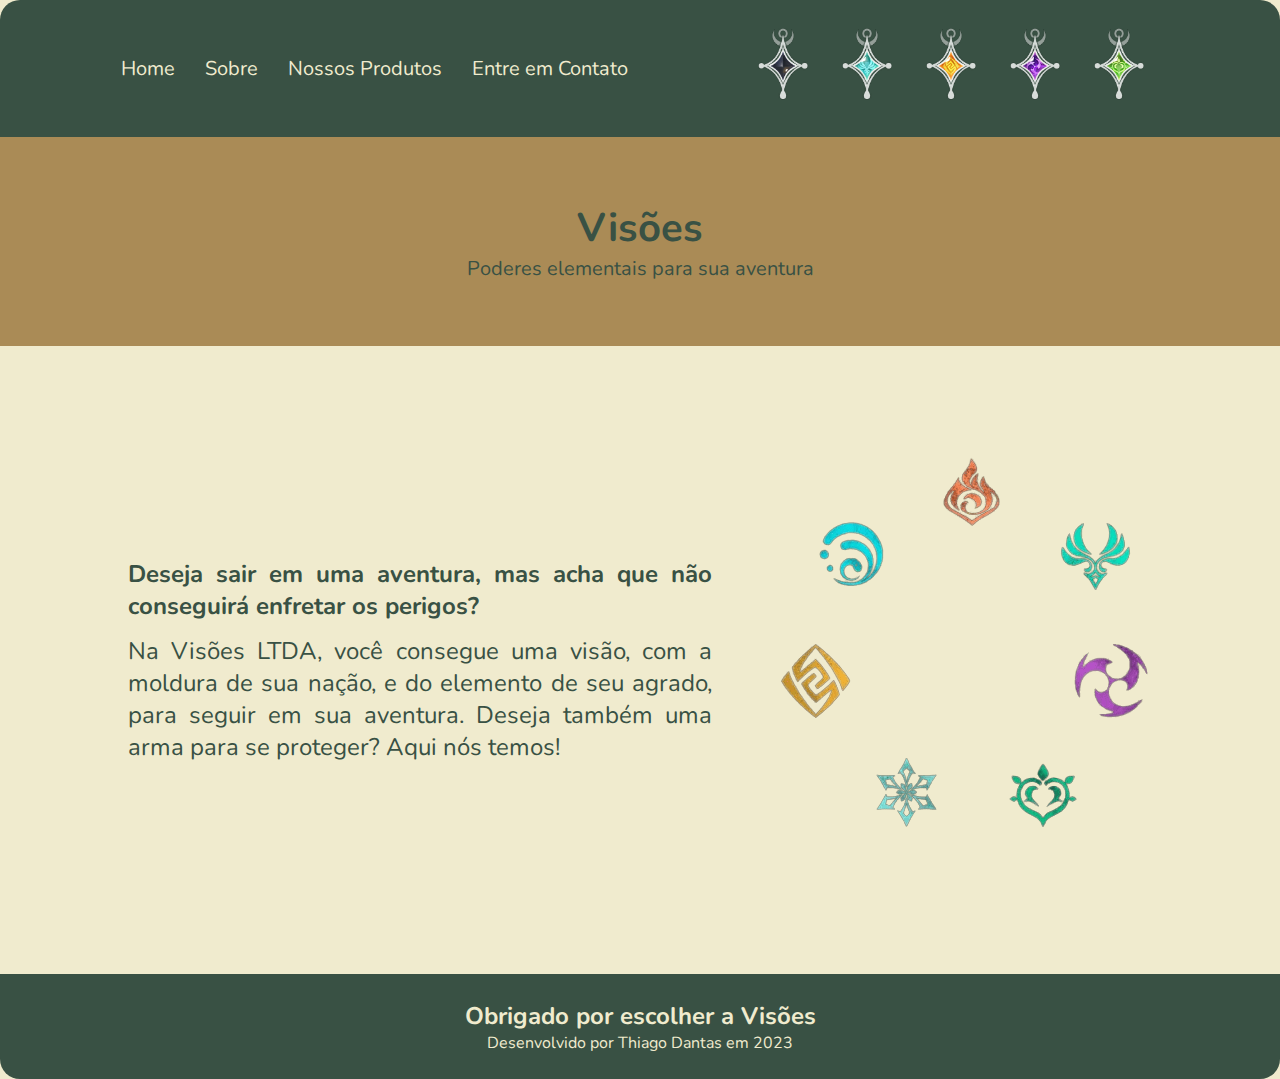
<file: index.html>
<!DOCTYPE html>
<html lang="pt-br">
<head>
    <meta charset="UTF-8">
    <meta name="viewport" content="width=device-width, initial-scale=1.0">
    <title>Visões</title>
    <link rel="stylesheet" href="./style/style.css"> 
</head>
<body>
    <header id="home" class="cabecalho">
        <nav class="cabecalho__link">
            <a class="cabecalho__link__links" href="index.html">Home</a>
            <a class="cabecalho__link__links" href="about.html">Sobre</a>
            <div class="dropdown">
                <a class="cabecalho__link__links" href="products.html">Nossos Produtos</a>
                <div class="dropdown__content">
                    <a href="products.html#Mondstadt">Mondstadt</a>
                    <a href="products.html#Liyue">Liyue</a>
                    <a href="products.html#Inazuma">Inazuma</a>
                    <a href="products.html#Sumeru">Sumeru</a>
                </div>
            </div>
            <a class="cabecalho__link__links" href="contact.html">Entre em Contato</a>
        </nav>
        <div>
            <img class="cabecalho__imagens" src="./assets/Vision_Traveler_None.webp" alt="Visão do Viajante sem Elemento">
            <img class="cabecalho__imagens" src="./assets/Vision_Traveler_Anemo.webp" alt="Visão do Viajante Anemo">
            <img  class="cabecalho__imagens"src="./assets/Vision_Traveler_Geo.webp" alt="Visão do Viajante sem Geo">
            <img class="cabecalho__imagens" src="./assets/Vision_Traveler_Electro.webp" alt="Visão do Viajante sem Electro">
            <img class="cabecalho__imagens" src="./assets/Vision_Traveler_Dendro.webp" alt="Visão do Viajante sem Dendro">
         </div>
    </header>
    <main>
        <div class="meio__logo">
            <h1>Visões</h1>
            <p>Poderes elementais para sua aventura</p>
        </div>
        <div class="meio__apresentacao">
            <div>
                <h2 class="meio__apresentacao__texto">Deseja sair em uma aventura, mas acha que não conseguirá enfretar os perigos?</h2>
                <p class="meio__apresentacao__texto">Na Visões LTDA, você consegue uma visão, com a moldura de sua nação, e do elemento de seu agrado, para seguir em sua aventura. Deseja também uma arma para se proteger? Aqui nós temos!</p>
            </div>
            <img class="meio__apresentacao__imagem" src="./assets/D_NQ_NP_714901-MLB54100472520_032023-O-removebg-preview.png" alt="elementos">
        </div>
    </main>
    <footer id="rodape__index" class="rodape">
        <h2>Obrigado por escolher a Visões</h2>
        <p>Desenvolvido por Thiago Dantas em 2023</p>
    </footer>
</body>
</html>
</file>
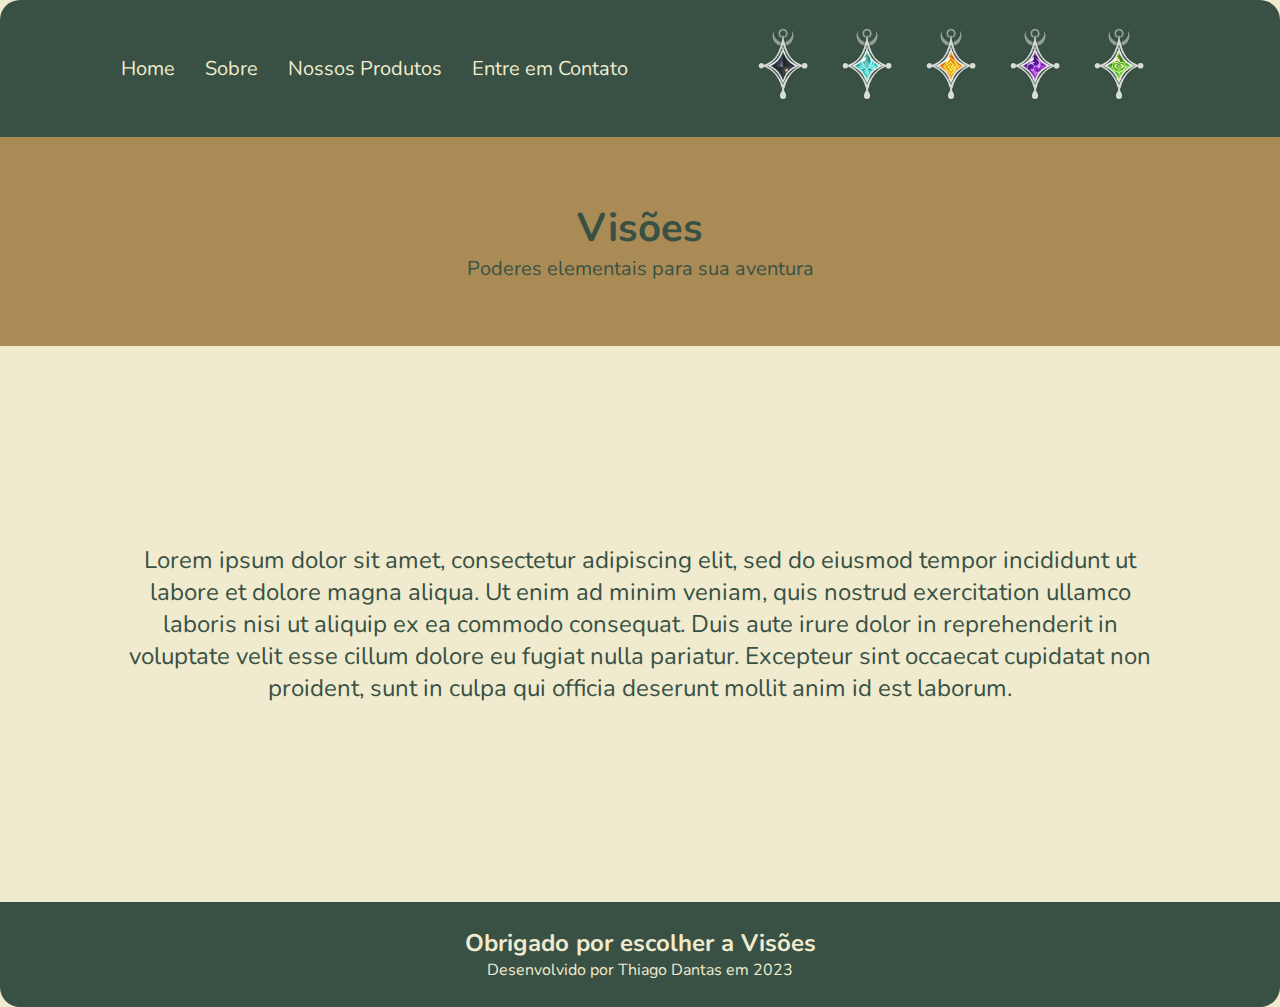
<file: about.html>
<!DOCTYPE html>
<html lang="pt-br">
<head>
    <meta charset="UTF-8">
    <meta name="viewport" content="width=device-width, initial-scale=1.0">
    <title>Visões</title>
    <link rel="stylesheet" href="./style/style.css"> 
</head>
<body>
    <header id="home" class="cabecalho">
        <nav class="cabecalho__link">
            <a class="cabecalho__link__links" href="index.html">Home</a>
            <a class="cabecalho__link__links" href="about.html">Sobre</a>
            <div class="dropdown">
                <a class="cabecalho__link__links" href="products.html">Nossos Produtos</a>
                <div class="dropdown__content">
                    <a href="products.html#Mondstadt">Mondstadt</a>
                    <a href="products.html#Liyue">Liyue</a>
                    <a href="products.html#Inazuma">Inazuma</a>
                    <a href="products.html#Sumeru">Sumeru</a>
                </div>
            </div>
            <a class="cabecalho__link__links" href="contact.html">Entre em Contato</a>
        </nav>
        <div>
            <img class="cabecalho__imagens" src="./assets/Vision_Traveler_None.webp" alt="Visão do Viajante sem Elemento">
            <img class="cabecalho__imagens" src="./assets/Vision_Traveler_Anemo.webp" alt="Visão do Viajante Anemo">
            <img  class="cabecalho__imagens"src="./assets/Vision_Traveler_Geo.webp" alt="Visão do Viajante sem Geo">
            <img class="cabecalho__imagens" src="./assets/Vision_Traveler_Electro.webp" alt="Visão do Viajante sem Electro">
            <img class="cabecalho__imagens" src="./assets/Vision_Traveler_Dendro.webp" alt="Visão do Viajante sem Dendro">
         </div>
    </header>
    <main>
        <div class="meio__logo">
            <h1>Visões</h1>
            <p>Poderes elementais para sua aventura</p>
        </div>
        <div class="meio__sobre">
            <div>
                <p class="meio__sobre__texto">Lorem ipsum dolor sit amet, consectetur adipiscing elit, sed do eiusmod tempor incididunt ut labore et dolore magna aliqua. Ut enim ad minim veniam, quis nostrud exercitation ullamco laboris nisi ut aliquip ex ea commodo consequat. Duis aute irure dolor in reprehenderit in voluptate velit esse cillum dolore eu fugiat nulla pariatur. Excepteur sint occaecat cupidatat non proident, sunt in culpa qui officia deserunt mollit anim id est laborum.</p>
            </div>
        </div>
    </main>
    <footer id="rodape__about" class="rodape">
        <h2>Obrigado por escolher a Visões</h2>
        <p>Desenvolvido por Thiago Dantas em 2023</p>
    </footer>
</body>
</html>
</file>
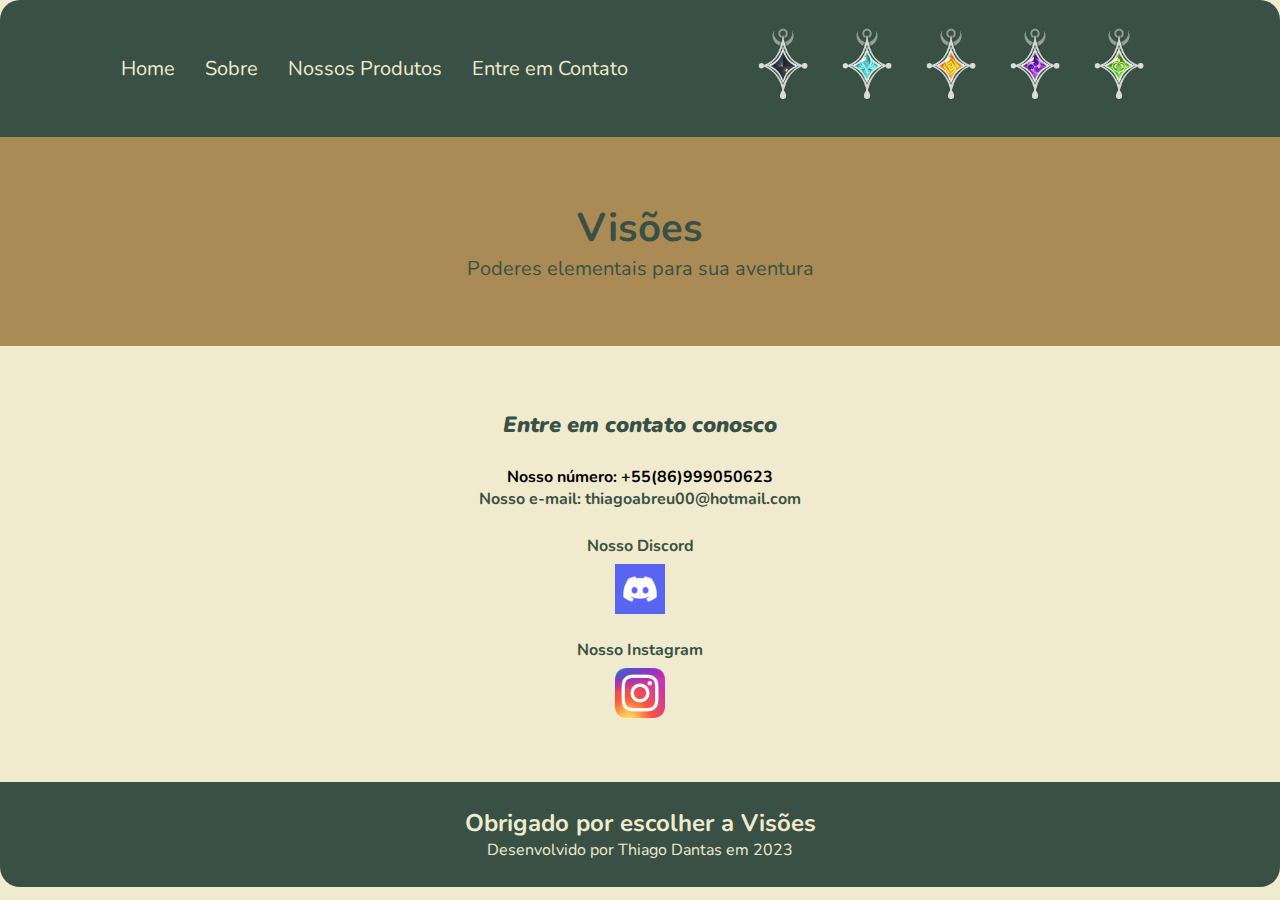
<file: contact.html>
<!DOCTYPE html>
<html lang="pt-br">
<head>
    <meta charset="UTF-8">
    <meta name="viewport" content="width=device-width, initial-scale=1.0">
    <title>Visões</title>
    <link rel="stylesheet" href="./style/style.css"> 
</head>
<body>
    <header id="home" class="cabecalho">
        <nav class="cabecalho__link">
            <a class="cabecalho__link__links" href="index.html">Home</a>
            <a class="cabecalho__link__links" href="about.html">Sobre</a>
            <div class="dropdown">
                <a class="cabecalho__link__links" href="products.html">Nossos Produtos</a>
                <div class="dropdown__content">
                    <a href="products.html#Mondstadt">Mondstadt</a>
                    <a href="products.html#Liyue">Liyue</a>
                    <a href="products.html#Inazuma">Inazuma</a>
                    <a href="products.html#Sumeru">Sumeru</a>
                </div>
            </div>
            <a class="cabecalho__link__links" href="contact.html">Entre em Contato</a>
        </nav>
        <div>
            <img class="cabecalho__imagens" src="./assets/Vision_Traveler_None.webp" alt="Visão do Viajante sem Elemento">
            <img class="cabecalho__imagens" src="./assets/Vision_Traveler_Anemo.webp" alt="Visão do Viajante Anemo">
            <img  class="cabecalho__imagens"src="./assets/Vision_Traveler_Geo.webp" alt="Visão do Viajante sem Geo">
            <img class="cabecalho__imagens" src="./assets/Vision_Traveler_Electro.webp" alt="Visão do Viajante sem Electro">
            <img class="cabecalho__imagens" src="./assets/Vision_Traveler_Dendro.webp" alt="Visão do Viajante sem Dendro">
         </div>
    </header>
    <main>
        <div class="meio__logo">
            <h1>Visões</h1>
            <p>Poderes elementais para sua aventura</p>
        </div>
        <div class="meio__contato">
                <p class="meio__contato__texto__1">Entre em contato conosco</p>
                <p class="meio__contato__texto__2">Nosso número: +55(86)999050623</p>
                <p class="meio__contato__texto__3">Nosso e-mail: thiagoabreu00@hotmail.com</p>
                <p class="meio__contato__texto__4">Nosso Discord</p>
                <a href="https://discord.com/channels/.arious" target="_blank"><img class="meio__contato__imagens" src="./assets/icone-discord.jpg" alt="Ícone do Discord"></a>
                <p class="meio__contato__texto__4">Nosso Instagram</p>
                <a href="https://www.instagram.com/thiagoabreu010/" target="_blank"><img class="meio__contato__imagens" src="./assets/icone-instagram.png" alt="Ícone do Instagram"></a>
        </div>
    </main>
    <footer id="rodape__contact" class="rodape">
        <h2>Obrigado por escolher a Visões</h2>
        <p>Desenvolvido por Thiago Dantas em 2023</p>
    </footer>
</body>
</html>
</file>
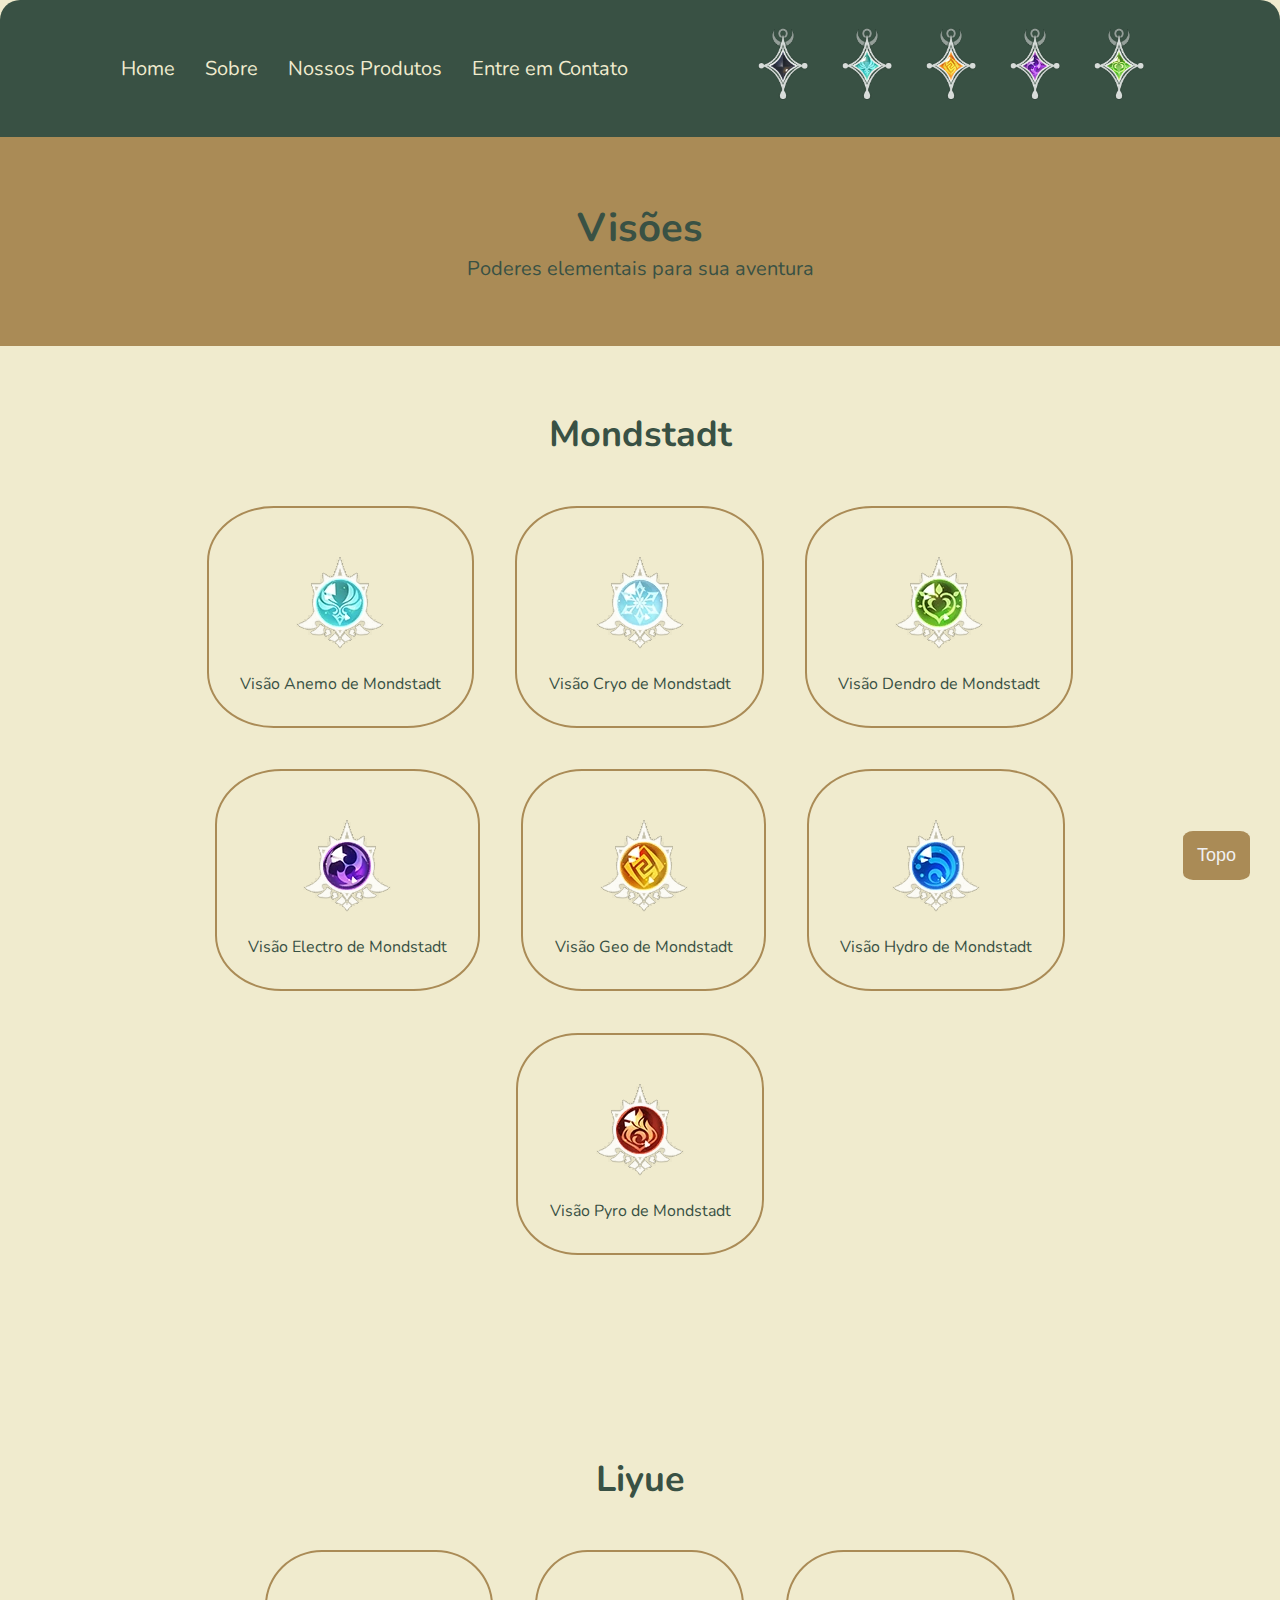
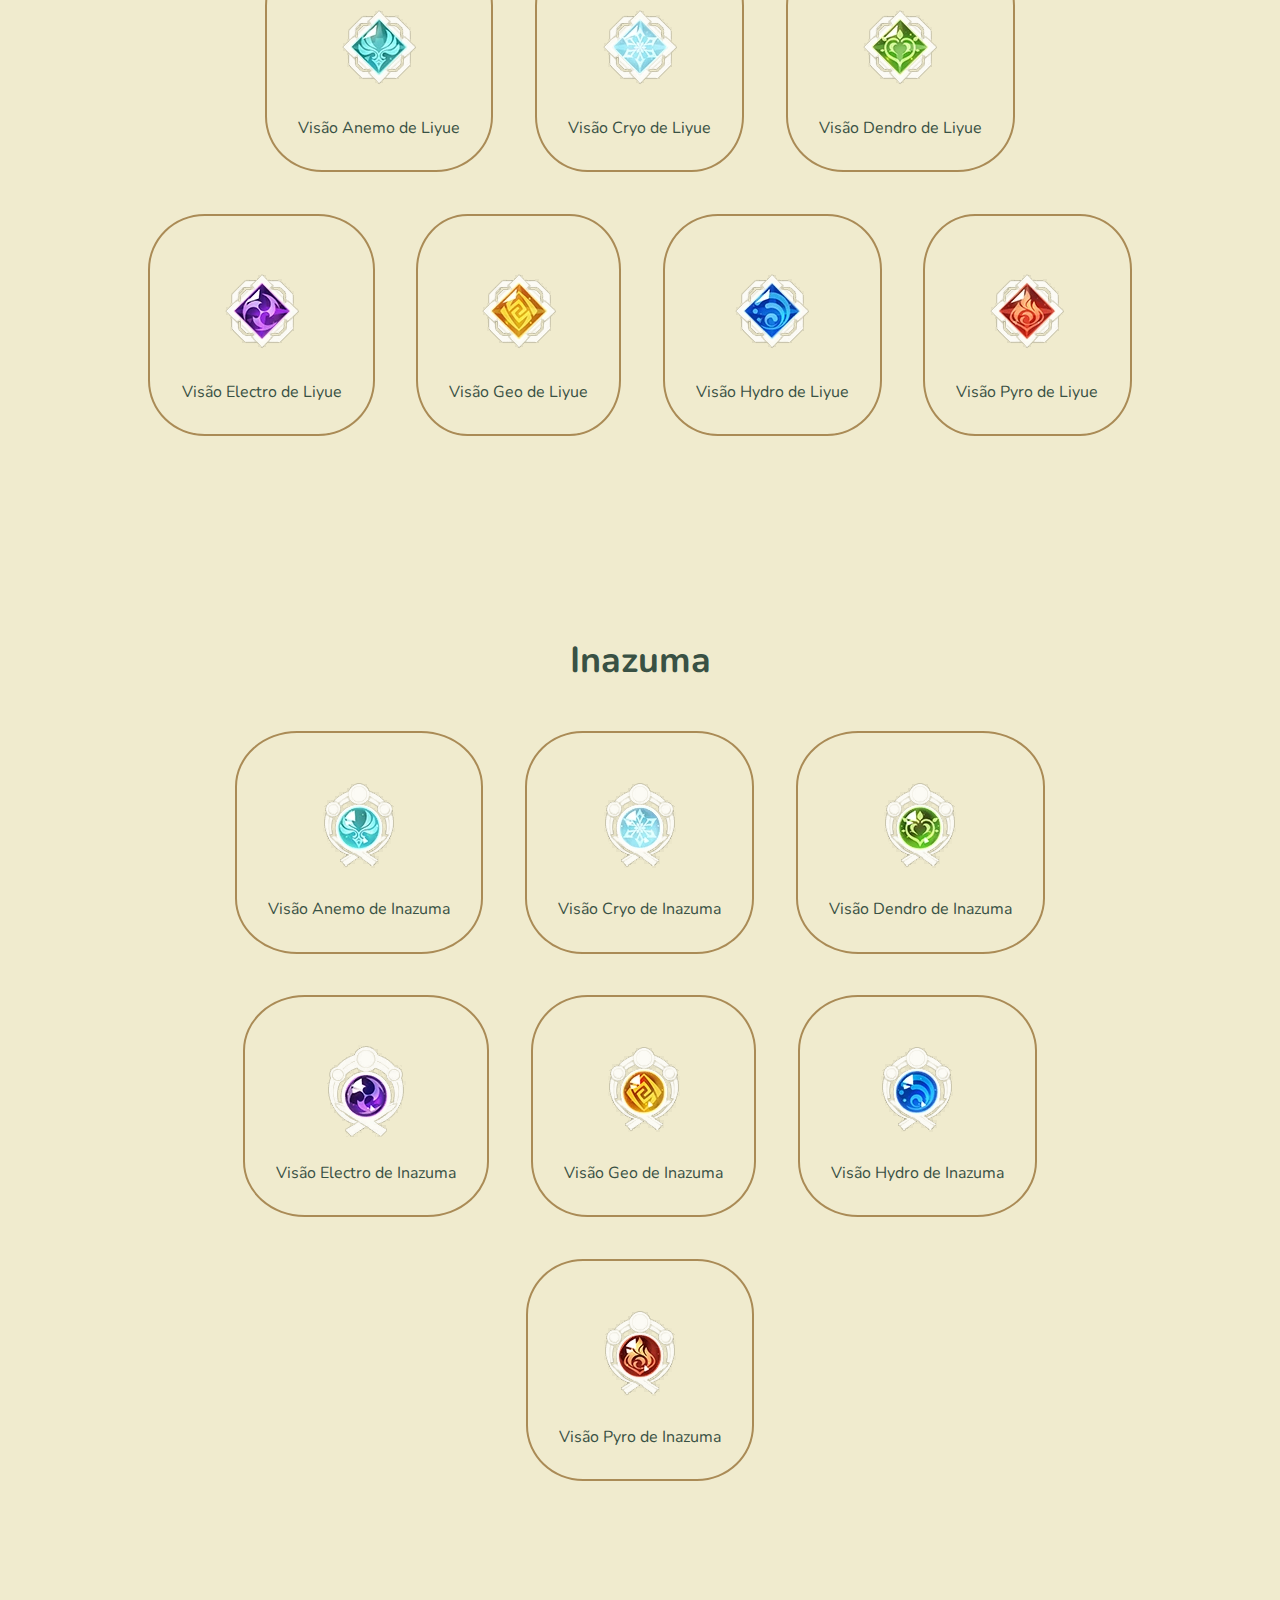
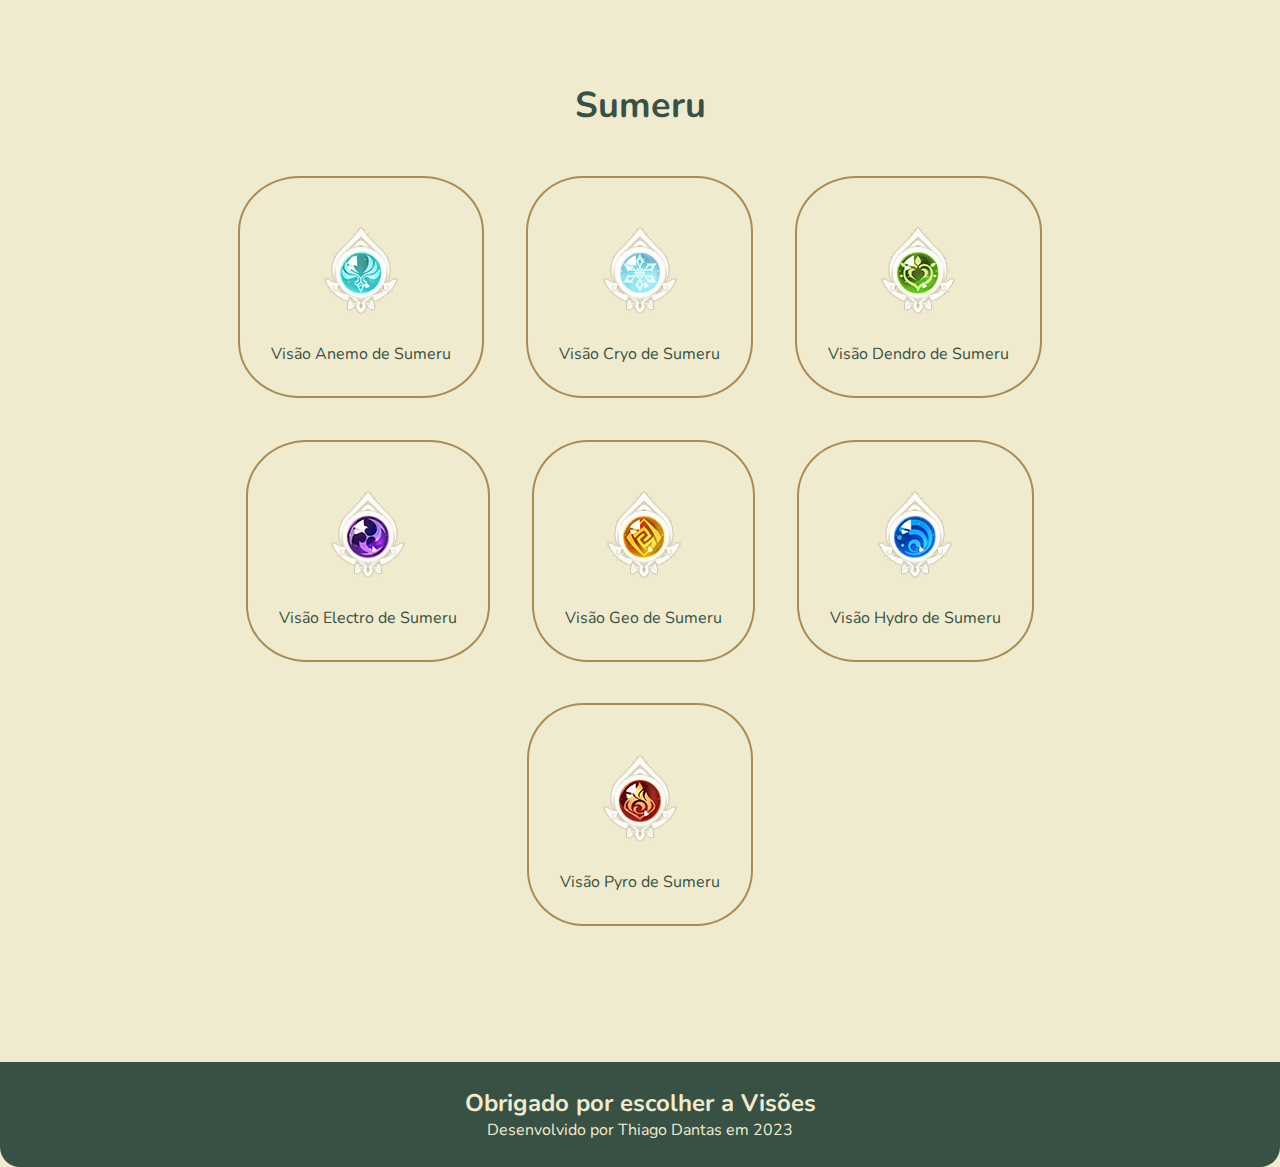
<file: products.html>
<!DOCTYPE html>
<html lang="pt-br">
<head>
    <meta charset="UTF-8">
    <meta name="viewport" content="width=device-width, initial-scale=1.0">
    <title>Visões</title>
    <link rel="stylesheet" href="./style/style.css"> 
</head>
<body>
    <header id="home" class="cabecalho">
        <nav class="cabecalho__link">
            <a class="cabecalho__link__links" href="index.html">Home</a>
            <a class="cabecalho__link__links" href="about.html">Sobre</a>
            <div class="dropdown">
                <p class="cabecalho__link__links">Nossos Produtos</p>
                <div class="dropdown__content">
                    <a href="#Mondstadt">Mondstadt</a>
                    <a href="#Liyue">Liyue</a>
                    <a href="#Inazuma">Inazuma</a>
                    <a href="#Sumeru">Sumeru</a>
                </div>
            </div>
            <a class="cabecalho__link__links" href="contact.html">Entre em Contato</a>
        </nav>
        <div>
            <img class="cabecalho__imagens" src="./assets/Vision_Traveler_None.webp" alt="Visão do Viajante sem Elemento">
            <img class="cabecalho__imagens" src="./assets/Vision_Traveler_Anemo.webp" alt="Visão do Viajante Anemo">
            <img  class="cabecalho__imagens"src="./assets/Vision_Traveler_Geo.webp" alt="Visão do Viajante sem Geo">
            <img class="cabecalho__imagens" src="./assets/Vision_Traveler_Electro.webp" alt="Visão do Viajante sem Electro">
            <img class="cabecalho__imagens" src="./assets/Vision_Traveler_Dendro.webp" alt="Visão do Viajante sem Dendro">
         </div>
    </header>
    <main>
        <div class="meio__logo">
            <h1>Visões</h1>
            <p>Poderes elementais para sua aventura</p>
        </div>
        <h2 id="Mondstadt" class="meio__produtos__texto">Mondstadt</h2>
        <div class="meio__produtos">
            <div class="meio__produtos__categorias">
                <figure class="meio__produtos__imagens">
                    <img src="./assets/Vision_Mondstadt_Anemo.webp" alt="Imagem da Visão Anemo de Mondstadt">
                    <figcaption>Visão Anemo de Mondstadt</figcaption>
                </figure>
                <figure class="meio__produtos__imagens">
                    <img src="./assets/Vision_Mondstadt_Cryo.webp" alt="Imagem da Visão Cryo de Mondstadt">
                    <figcaption>Visão Cryo de Mondstadt</figcaption>
                </figure>
                <figure class="meio__produtos__imagens">
                    <img src="./assets/Vision_Mondstadt_Dendro.webp" alt="Imagem da Visão Dendro de Mondstadt">
                    <figcaption>Visão Dendro de Mondstadt</figcaption>
                </figure>
                <figure class="meio__produtos__imagens">
                    <img src="./assets/Vision_Mondstadt_Electro.webp" alt="Imagem da Visão Electro de Mondstadt">
                    <figcaption>Visão Electro de Mondstadt</figcaption>
                </figure>
                <figure class="meio__produtos__imagens">
                    <img src="./assets/Vision_Mondstadt_Geo.webp" alt="Imagem da Visão Geo de Mondstadt">
                    <figcaption>Visão Geo de Mondstadt</figcaption>
                </figure>
                <figure class="meio__produtos__imagens">
                    <img src="./assets/Vision_Mondstadt_Hydro.webp" alt="Imagem da Visão Hydro de Mondstadt">
                    <figcaption>Visão Hydro de Mondstadt</figcaption>
                </figure>
                <figure class="meio__produtos__imagens">
                    <img src="./assets/Vision_Mondstadt_Pyro.webp" alt="Imagem da Visão Pyro de Mondstadt">
                    <figcaption>Visão Pyro de Mondstadt</figcaption>
                </figure>
            </div>
        </div>
        <h2 id="Liyue" class="meio__produtos__texto">Liyue</h2>
        <div class="meio__produtos">
            <div class="meio__produtos__categorias">
                <figure class="meio__produtos__imagens">
                    <img src="./assets/Vision_Liyue_Anemo.webp" alt="Imagem da Visão Anemo de Liyue">
                    <figcaption>Visão Anemo de Liyue</figcaption>
                </figure>
                <figure class="meio__produtos__imagens">
                    <img src="./assets/Vision_Liyue_Cryo.webp" alt="Imagem da Visão Cryo de Liyue">
                    <figcaption>Visão Cryo de Liyue</figcaption>
                </figure>
                <figure class="meio__produtos__imagens">
                    <img src="./assets/Vision_Liyue_Dendro.webp" alt="Imagem da Visão Dendro de Liyue">
                    <figcaption>Visão Dendro de Liyue</figcaption>
                </figure>
                <figure class="meio__produtos__imagens">
                    <img src="./assets/Vision_Liyue_Electro.webp" alt="Imagem da Visão Electro de Liyue">
                    <figcaption>Visão Electro de Liyue</figcaption>
                </figure>
                <figure class="meio__produtos__imagens">
                    <img src="./assets/Vision_Liyue_Geo.webp" alt="Imagem da Visão Geo de Liyue">
                    <figcaption>Visão Geo de Liyue</figcaption>
                </figure>
                <figure class="meio__produtos__imagens">
                    <img src="./assets/Vision_Liyue_Hydro.webp" alt="Imagem da Visão Hydro de Liyue">
                    <figcaption>Visão Hydro de Liyue</figcaption>
                </figure>
                <figure class="meio__produtos__imagens">
                    <img src="./assets/Vision_Liyue_Pyro.webp" alt="Imagem da Visão Pyro de Liyue">
                    <figcaption>Visão Pyro de Liyue</figcaption>
                </figure>
            </div>
        </div>
        <h2 id="Inazuma" class="meio__produtos__texto">Inazuma</h2>
        <div class="meio__produtos">
            <div class="meio__produtos__categorias">
                <figure class="meio__produtos__imagens">
                    <img src="./assets/Vision_Inazuma_Anemo.webp" alt="Imagem da Visão Anemo de Inazuma">
                    <figcaption>Visão Anemo de Inazuma</figcaption>
                </figure>
                <figure class="meio__produtos__imagens">
                    <img src="./assets/Vision_Inazuma_Cryo.webp" alt="Imagem da Visão Cryo de Inazuma">
                    <figcaption>Visão Cryo de Inazuma</figcaption>
                </figure>
                <figure class="meio__produtos__imagens">
                    <img src="./assets/Vision_Inazuma_Dendro.webp" alt="Imagem da Visão Dendro de Inazuma">
                    <figcaption>Visão Dendro de Inazuma</figcaption>
                </figure>
                <figure class="meio__produtos__imagens">
                    <img src="./assets/Vision_Inazuma_Electro.webp" alt="Imagem da Visão Electro de Inazuma">
                    <figcaption>Visão Electro de Inazuma</figcaption>
                </figure>
                <figure class="meio__produtos__imagens">
                    <img src="./assets/Vision_Inazuma_Geo.webp" alt="Imagem da Visão Geo de Inazuma">
                    <figcaption>Visão Geo de Inazuma</figcaption>
                </figure>
                <figure class="meio__produtos__imagens">
                    <img src="./assets/Vision_Inazuma_Hydro.webp" alt="Imagem da Visão Hydro de Inazuma">
                    <figcaption>Visão Hydro de Inazuma</figcaption>
                </figure>
                <figure class="meio__produtos__imagens">
                    <img src="./assets/Vision_Inazuma_Pyro.webp" alt="Imagem da Visão Pyro de Inazuma">
                    <figcaption>Visão Pyro de Inazuma</figcaption>
                </figure>
            </div>
        </div>
        <h2 id="Sumeru" class="meio__produtos__texto">Sumeru</h2>
        <div class="meio__produtos">
            <div class="meio__produtos__categorias">
                <figure class="meio__produtos__imagens">
                    <img src="./assets/Vision_Sumeru_Anemo.webp" alt="Imagem da Visão Anemo de Sumeru">
                    <figcaption>Visão Anemo de Sumeru</figcaption>
                </figure>
                <figure class="meio__produtos__imagens">
                    <img src="./assets/Vision_Sumeru_Cryo.webp" alt="Imagem da Visão Cryo de Sumeru">
                    <figcaption>Visão Cryo de Sumeru</figcaption>
                </figure>
                <figure class="meio__produtos__imagens">
                    <img src="./assets/Vision_Sumeru_Dendro.webp" alt="Imagem da Visão Dendro de Sumeru">
                    <figcaption>Visão Dendro de Sumeru</figcaption>
                </figure>
                <figure class="meio__produtos__imagens">
                    <img src="./assets/Vision_Sumeru_Electro.webp" alt="Imagem da Visão Electro de Sumeru">
                    <figcaption>Visão Electro de Sumeru</figcaption>
                </figure>
                <figure class="meio__produtos__imagens">
                    <img src="./assets/Vision_Sumeru_Geo.webp" alt="Imagem da Visão Geo de Sumeru">
                    <figcaption>Visão Geo de Sumeru</figcaption>
                </figure>
                <figure class="meio__produtos__imagens">
                    <img src="./assets/Vision_Sumeru_Hydro.webp" alt="Imagem da Visão Hydro de Sumeru">
                    <figcaption>Visão Hydro de Sumeru</figcaption>
                </figure>
                <figure class="meio__produtos__imagens">
                    <img src="./assets/Vision_Sumeru_Pyro.webp" alt="Imagem da Visão Pyro de Sumeru">
                    <figcaption>Visão Pyro de Sumeru</figcaption>
                </figure>
            </div>
        </div>
        <a href="#home">
            <button id="botao">Topo</button>
        </a>
    </main>
    <footer class="rodape">
        <h2>Obrigado por escolher a Visões</h2>
        <p>Desenvolvido por Thiago Dantas em 2023</p>
    </footer>
</body>
</html>
</file>
<file: style/style.css>
@import url('https://fonts.googleapis.com/css2?family=Nunito&display=swap');

:root {
    --cor-primaria: #395144;
    --cor-secundaria: #AA8B56;
    --cor-terciaria: #F0EBCE;
}

* {
    padding: 0;
    margin: 0;
    scroll-behavior: smooth;
}

a:hover {
    color: #F0F0F0;
}

body {
    box-sizing: border-box;
    background-color: var(--cor-terciaria);
    font-family: 'Nunito', sans-serif;
    color: var(--cor-primaria);
}

.cabecalho {
    padding: 2% 5% 2% 5%;
    display: flex;
    justify-content: space-around;
    background-color: var(--cor-primaria);
    border-radius: 20px 20px 0 0;
}

.cabecalho__link {
    display: flex;
    align-items: center;
    gap: 30px;
}

.cabecalho__link__links {
    text-decoration: none;
    color: var(--cor-terciaria);
    font-size: 20px;
}

.cabecalho__imagens {
    max-height: 80px;
    height: auto;
    width: auto;
}

.meio__logo {
    background-color: var(--cor-secundaria);
    padding: 5% 0;
    text-align: center;
    font-size: 20px;
}

.meio__apresentacao {
    display: flex;
    justify-content: center;
    align-items: center;
    padding: 5% 10%;
}

.meio__apresentacao__texto {
    padding: 1% 10% 1% 0;
    font-size: 24px;
    text-align: justify;
}

.rodape {
    background-color: var(--cor-primaria);
    color: var(--cor-terciaria);
    text-align: center;
    padding: 2% 0;
    border-radius: 0px 0px 20px 20px;
}

#botao {
    position: fixed;
    bottom: 20px;
    right: 30px;
    z-index: 99;
    border: none;
    outline: none;
    background-color: var(--cor-secundaria);
    color: #f0f0f0;
    cursor: pointer;
    padding: 1.1%;
    border-radius: 15%;
    font-size: 18px;
}
  
#botao:hover {
    background-color: #302e2e;
}

/* about css */

.meio__sobre {
    display: flex;
    justify-content: center;
    align-items: center;
    padding: 15.45% 10%;
}

.meio__sobre__texto {
    font-size: 24px;
    text-align: center;
}

/* products css */

.dropdown {
    position: relative;
    display: inline-block;
}

.dropdown__content {
    display: none;
    position: absolute;
    background-color: var(--cor-secundaria);
    box-shadow: 0px 8px 16px 0px rgba(0, 0, 0, 0.2);
    z-index: 1;
}

.dropdown__content a {
    color: var(--cor-terciaria);
    padding: 12px 16px;
    text-decoration: none;
    display: block;
}

.dropdown__content a:hover {
    background-color: var(--cor-terciaria);
    color: var(--cor-primaria);
}

.dropdown:hover .dropdown__content {
    display: block;
}

.dropdown:hover .dropdown .cabecalho__link__links {
    background-color: #3E8E41;
}

.meio__produtos {
    display: flex;
    align-items: center;
    justify-content: center;
    flex-wrap: wrap;
    padding: 0 5% 0 5%;
}

.meio__produtos__texto {
    text-align: center;
    padding: 5% 0 2% 0;
    font-size: 36px;
}

.meio__produtos__categorias {
    display: flex;
    align-items: center;
    justify-content: center;
    flex-wrap: wrap;
    padding: 0 5% 10% 5%;
}

.meio__produtos__imagens:hover {
    background-color: #F0F0F0;
}

.meio__produtos__imagens {
    padding: 3%;
    text-align: center;
    border: 2px solid var(--cor-secundaria);
    border-radius: 25%;
    margin: 2%;
}

/* contact css */

.meio__contato {
    padding: 5% 0 5% 0%;
    font-weight: bold;
}

.meio__contato a {
    display: flex;
    justify-content: center;
}

.meio__contato__texto__1 {
    font-size: 22px;
    font-weight: bolder;
    font-style: italic;
    padding: 0% 0 2% 0;
    text-align: center;
}

.meio__contato__texto__2 {
    color: black;
    text-align: center;
}

.meio__contato__texto__3 {
    text-align: center;
}

.meio__contato__texto__4 {
    text-align: center;
    padding: 2% 0 0 0;
}

.meio__contato__imagens {
    max-width: 50px;
    width: auto;
    height: auto;
    padding: 0.5% 0 0 0;
}
</file>
